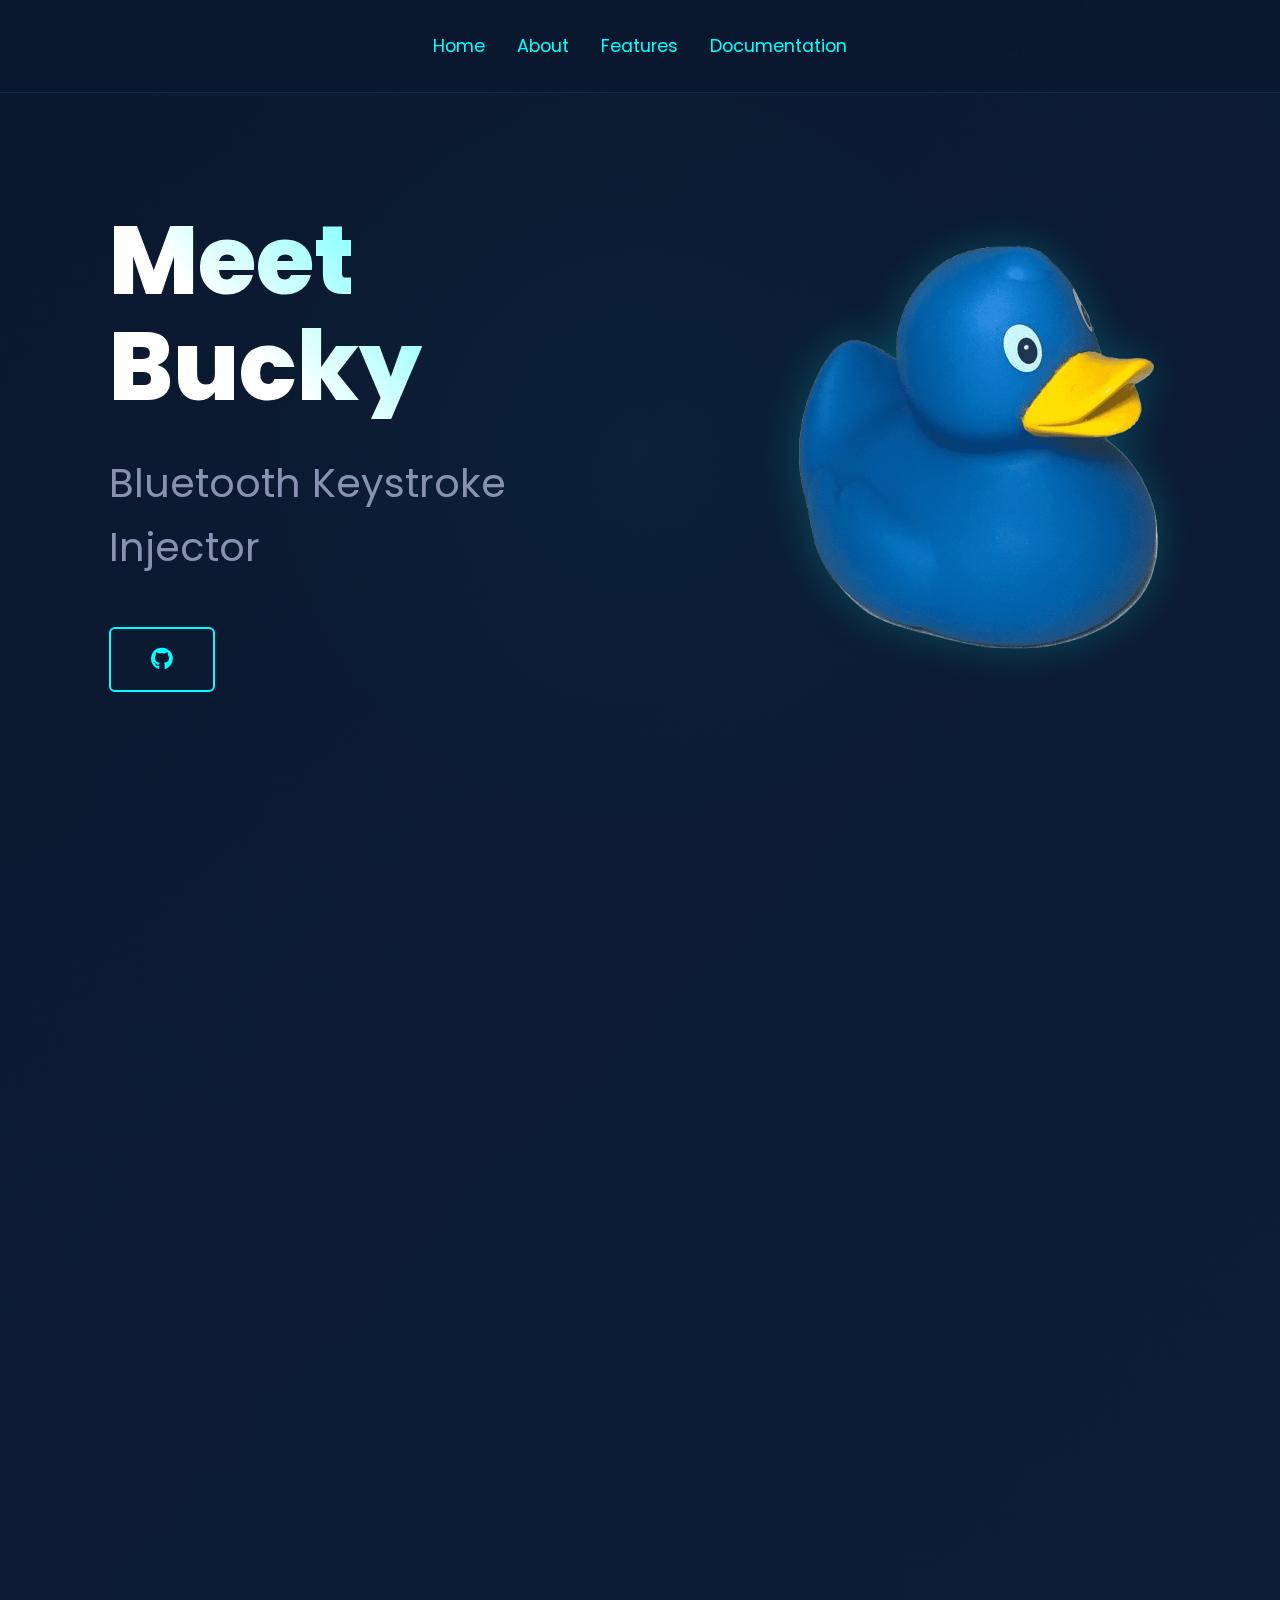
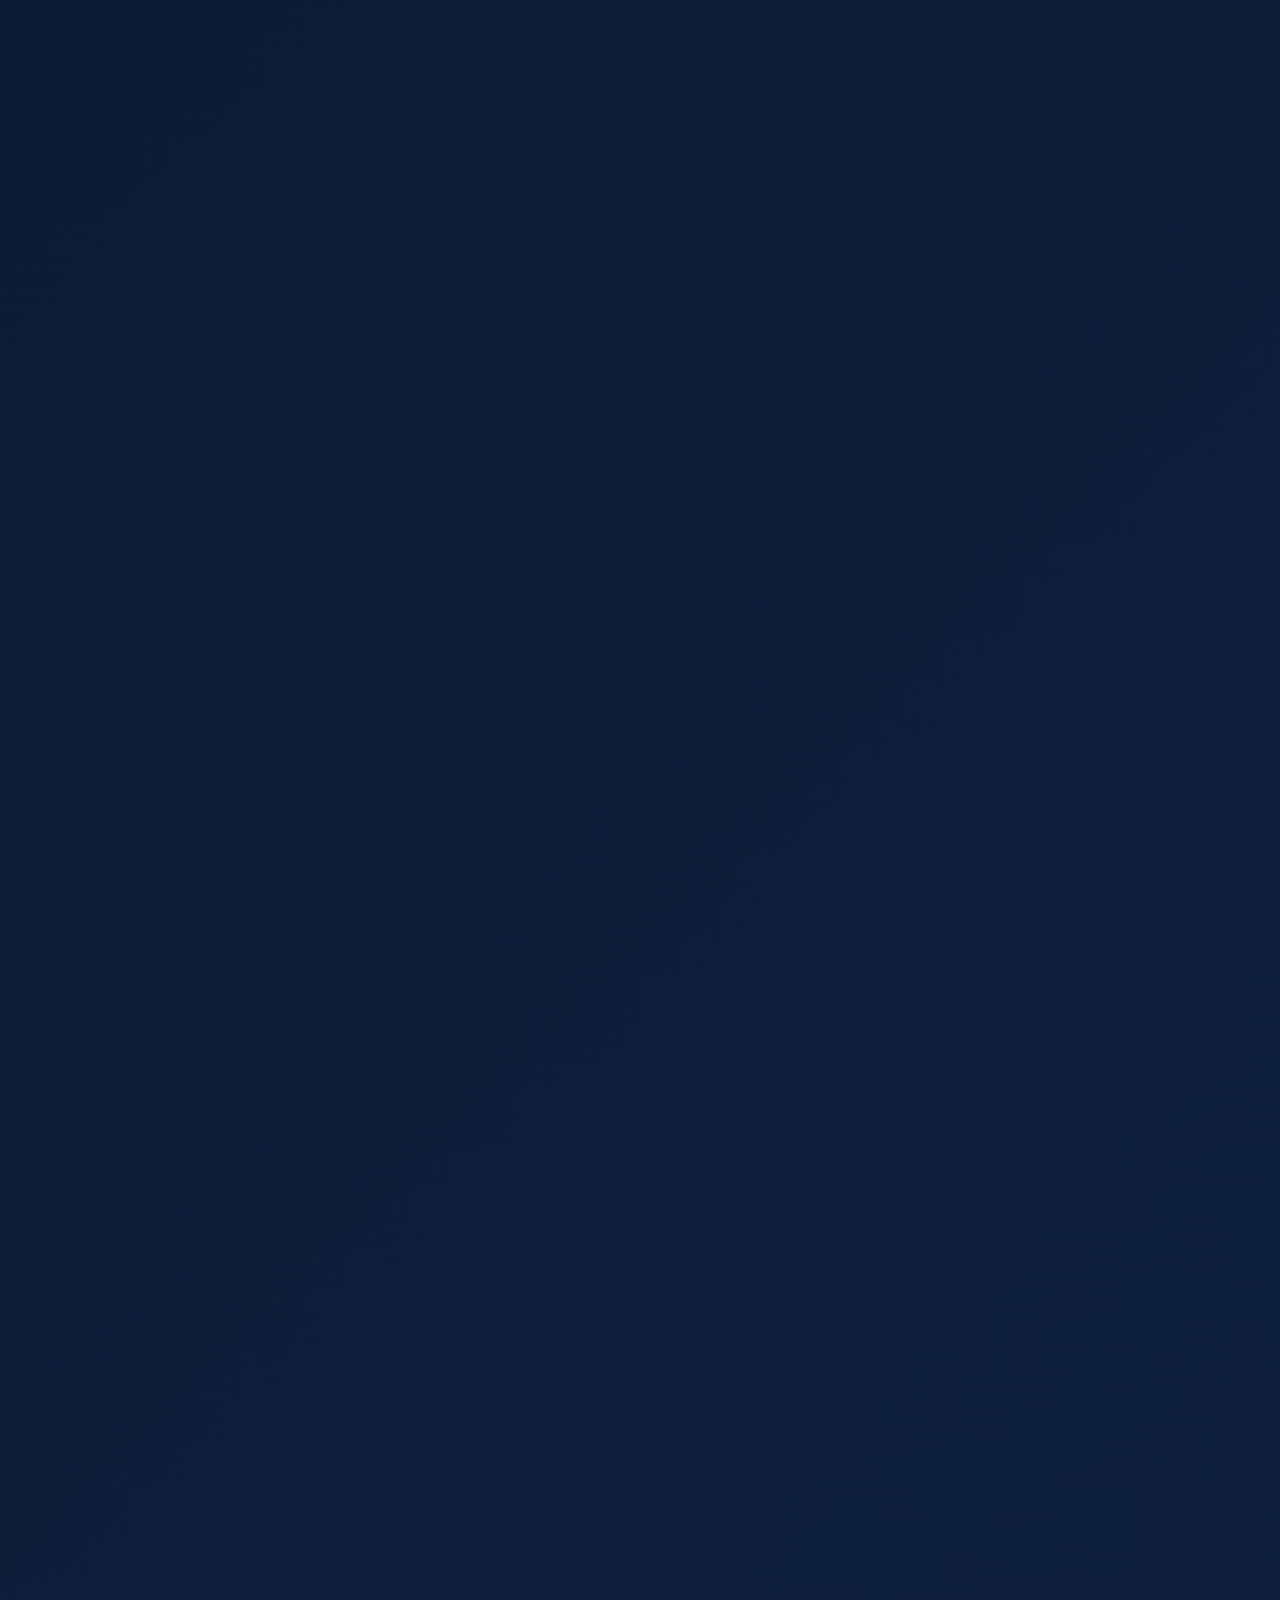
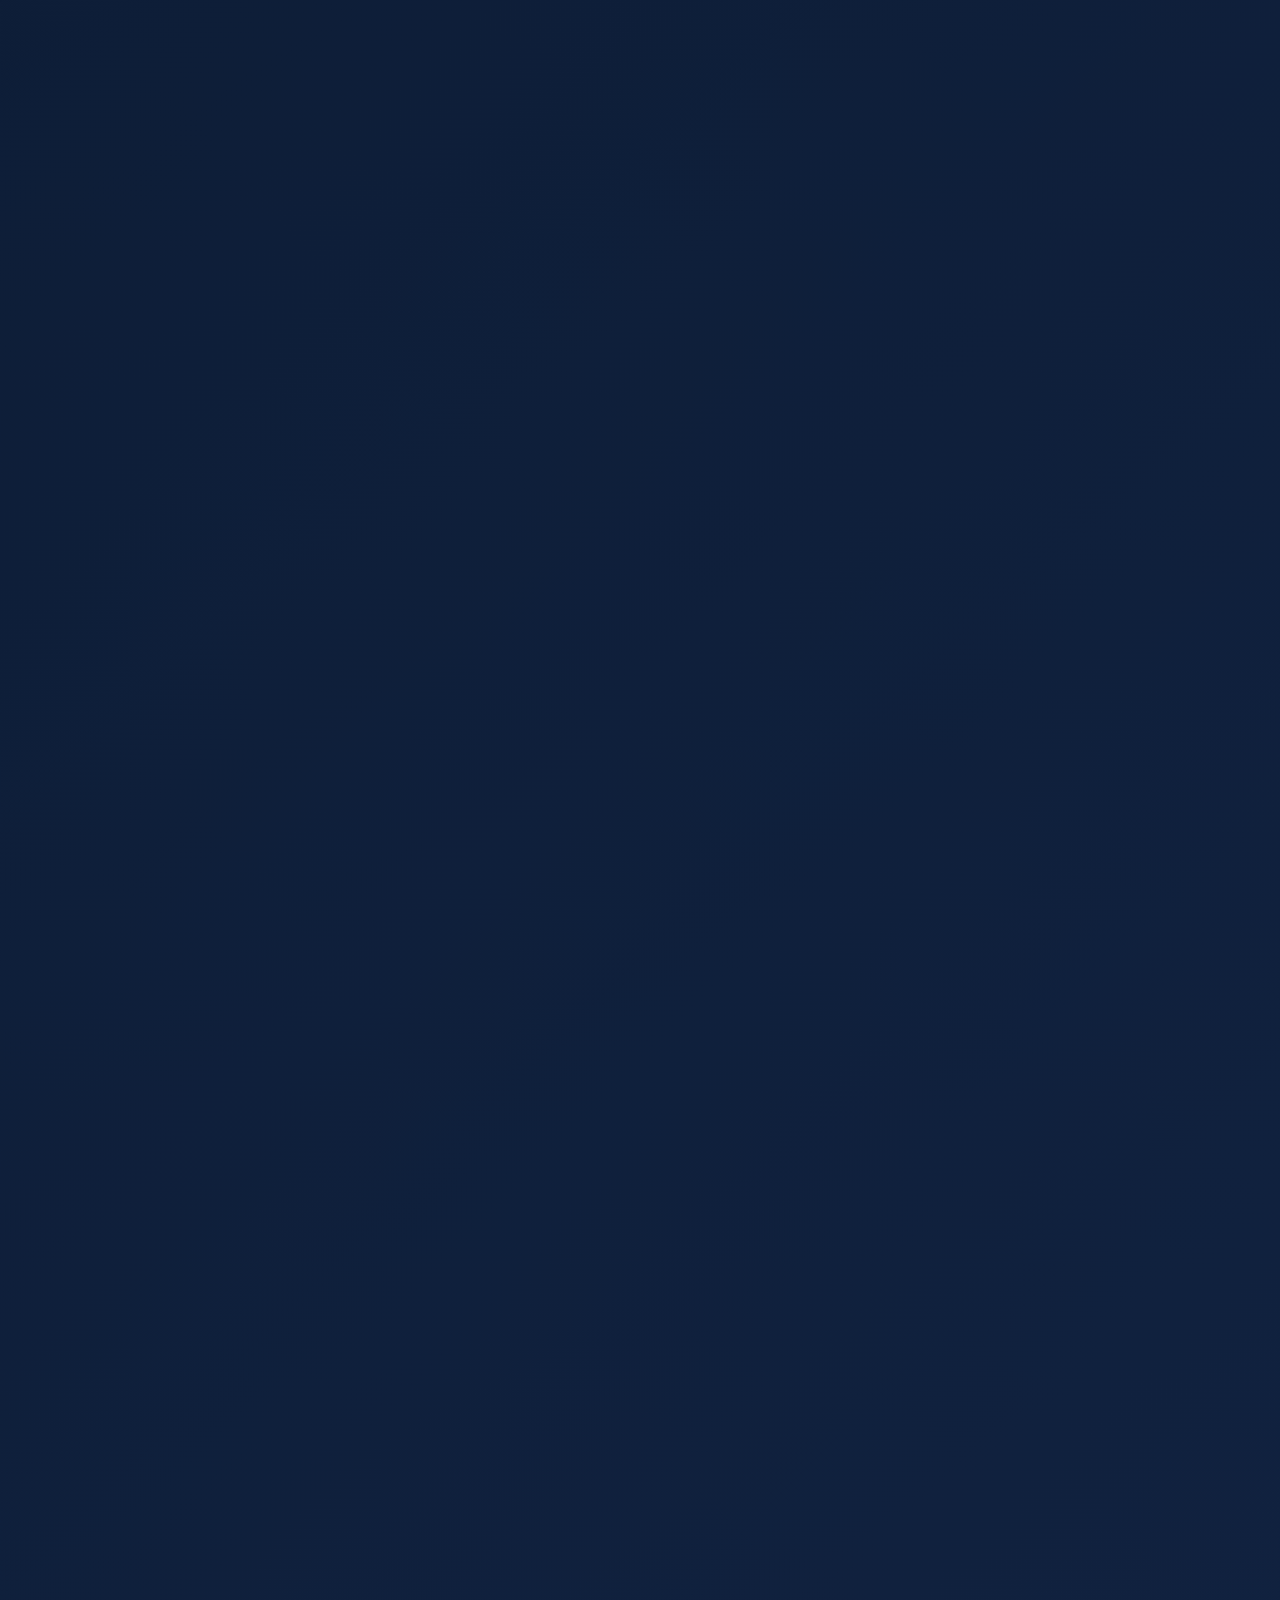
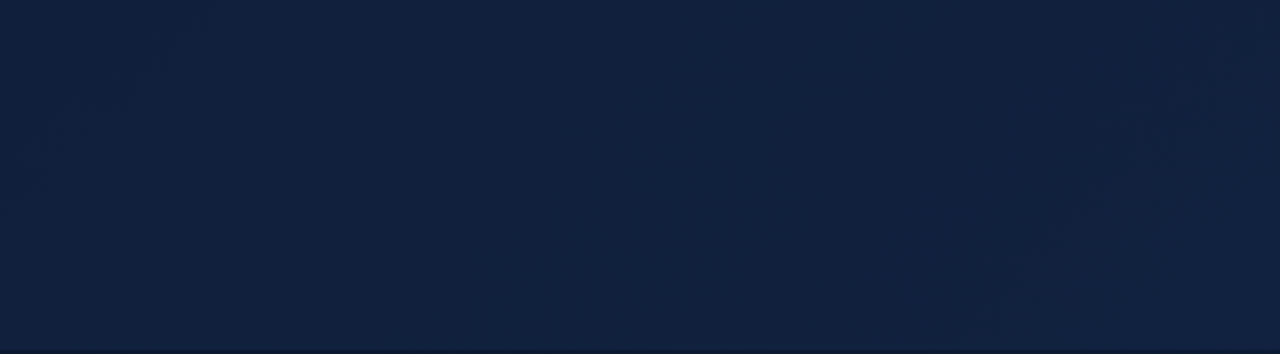
<file: Bucky/index.html>
<!DOCTYPE html>
<html lang="en">
<head>
    <meta charset="UTF-8">
    <meta name="viewport" content="width=device-width, initial-scale=1.0">
    <title>Bucky | Bluetooth Keystroke Injector</title>
    <link rel="preconnect" href="https://fonts.googleapis.com">
    <link rel="preconnect" href="https://fonts.gstatic.com" crossorigin>
    <link href="https://fonts.googleapis.com/css2?family=Poppins:wght@300;400;500;600;700;800&display=swap" rel="stylesheet">
    <link rel="stylesheet" href="https://cdnjs.cloudflare.com/ajax/libs/font-awesome/6.5.1/css/all.min.css">
    <link href="https://unpkg.com/aos@2.3.1/dist/aos.css" rel="stylesheet">
    <style>
        /* Reset and base styles */
        * {
            margin: 0;
            padding: 0;
            box-sizing: border-box;
            font-family: 'Poppins', sans-serif;
        }

        body {
            background: linear-gradient(135deg, #0a192f 0%, #112240 100%);
            color: #e6f1ff;
            line-height: 1.6;
        }

        /* Navbar styles */
        .navbar {
            padding: 2rem;
            position: fixed;
            width: 100%;
            top: 0;
            z-index: 100;
            background: rgba(10, 25, 47, 0.85);
            backdrop-filter: blur(10px);
            -webkit-backdrop-filter: blur(10px);
            border-bottom: 1px solid rgba(0, 255, 255, 0.1);
        }

        .nav-links {
            display: flex;
            justify-content: center;
            gap: 2rem;
            list-style: none;
            max-width: 1800px;
            width: 98%;
            margin: 0 auto;
        }

        .nav-links a {
            color: #00ffff;
            text-decoration: none;
            font-size: 1.1rem;
            position: relative;
            transition: color 0.3s ease;
        }

        .nav-links a::after {
            content: '';
            position: absolute;
            width: 0;
            height: 2px;
            bottom: -5px;
            left: 0;
            background-color: #00ffff;
            transition: width 0.3s ease;
        }

        .nav-links a:hover::after {
            width: 100%;
        }

        /* Hero section */
        .hero {
            min-height: 100vh;
            position: relative;
            overflow: hidden;
            display: flex;
            align-items: center;
        }

        /* Add a subtle animated pattern overlay */
        .hero::before {
            content: '';
            position: absolute;
            top: 0;
            left: 0;
            right: 0;
            bottom: 0;
            background: radial-gradient(circle at 50% 50%, rgba(0, 255, 255, 0.03) 0%, transparent 50%);
            animation: pulse 8s ease-in-out infinite;
        }

        .hero-content {
            display: flex;
            align-items: center;
            justify-content: space-between;
            max-width: 1800px;
            width: 98%;
            margin: 0 auto;
            position: relative;
            gap: 6rem;
            padding: 0 2rem;
        }

        .hero-text {
            flex: 1;
            padding-left: 4rem;
        }

        .hero-content h1 {
            font-size: 8rem;
            font-weight: 800;
            background: linear-gradient(45deg, #ffffff 30%, #00ffff 100%);
            -webkit-background-clip: text;
            -webkit-text-fill-color: transparent;
            margin-bottom: 2rem;
            line-height: 1.1;
        }

        .hero-content h2 {
            font-size: 3rem;
            color: #8892b0;
            font-weight: 400;
            margin-bottom: 3rem;
        }

        .hero-image {
            flex: 0 0 45%;
            display: flex;
            justify-content: center;
            align-items: center;
            position: relative;
            animation: float 6s ease-in-out infinite;
        }

        .logo {
            max-width: 100%;
            height: auto;
            filter: drop-shadow(0 0 20px rgba(0, 255, 255, 0.2));
        }

        .github-link {
            display: inline-flex;
            align-items: center;
            gap: 0.8rem;
            padding: 1.2rem 2.5rem;
            font-size: 1.4rem;
            color: #00ffff;
            border: 2px solid #00ffff;
            border-radius: 6px;
            text-decoration: none;
            transition: all 0.3s ease;
            position: relative;
            overflow: hidden;
        }

        .github-link:hover {
            background: rgba(0, 255, 255, 0.1);
            transform: translateY(-2px);
        }

        .github-link::before {
            content: '';
            position: absolute;
            top: 50%;
            left: 50%;
            width: 0;
            height: 0;
            background: rgba(0, 255, 255, 0.1);
            border-radius: 50%;
            transform: translate(-50%, -50%);
            transition: width 0.6s ease, height 0.6s ease;
        }

        .github-link:hover::before {
            width: 300px;
            height: 300px;
        }

        /* Card styles */
        .card {
            background: rgba(17, 34, 64, 0.8);
            border-radius: 10px;
            padding: 4rem;
            margin: 6rem auto;
            max-width: 1800px;
            width: 98%;
            box-shadow: 0 4px 20px rgba(0, 0, 0, 0.2);
            transition: transform 0.3s ease;
        }

        .card:hover {
            transform: translateY(-5px);
        }

        .section-title {
            color: #64ffda;
            font-size: 3rem;
            margin-bottom: 2rem;
            position: relative;
            text-align: center;
        }

        .section-title::after {
            content: '';
            position: absolute;
            bottom: -10px;
            left: 50%;
            transform: translateX(-50%);
            width: 100px;
            height: 3px;
            background: #64ffda;
        }

        /* Tech grid */
        .tech-grid {
            display: grid;
            grid-template-columns: repeat(4, 1fr);
            gap: 2rem;
            margin-top: 2rem;
            max-width: 800px;
            margin-left: auto;
            margin-right: auto;
        }

        .tech-item {
            position: relative;
            text-align: center;
            padding: 1.5rem;
            background: rgba(255, 255, 255, 0.05);
            border-radius: 8px;
            transition: all 0.3s ease;
        }

        .tech-item i {
            font-size: 2.5rem;
            color: #64ffda;
            transition: transform 0.3s ease;
        }

        .tech-tooltip {
            position: absolute;
            top: 100%;
            left: 50%;
            transform: translateX(-50%);
            background: rgba(10, 25, 47, 0.95);
            padding: 1rem;
            border-radius: 8px;
            width: 200px;
            opacity: 0;
            visibility: hidden;
            transition: all 0.3s ease;
            z-index: 10;
            backdrop-filter: blur(5px);
            border: 1px solid rgba(100, 255, 218, 0.2);
            box-shadow: 0 4px 20px rgba(0, 0, 0, 0.2);
        }

        .tech-tooltip h3 {
            color: #64ffda;
            margin-bottom: 0.5rem;
            font-size: 1.1rem;
        }

        .tech-tooltip p {
            color: #8892b0;
            font-size: 0.9rem;
            line-height: 1.4;
            margin: 0;
        }

        .tech-item:hover {
            background: rgba(100, 255, 218, 0.1);
        }

        .tech-item:hover i {
            transform: translateY(-5px);
        }

        .tech-item:hover .tech-tooltip {
            opacity: 1;
            visibility: visible;
            top: 110%;
        }

        /* Features section */
        .features {
            display: grid;
            grid-template-columns: repeat(auto-fit, minmax(300px, 1fr));
            gap: 2rem;
            margin-top: 3rem;
        }

        .feature {
            background: rgba(17, 34, 64, 0.5);
            border-radius: 8px;
            padding: 2rem;
            transition: all 0.3s ease;
        }

        .feature:hover {
            transform: translateY(-5px);
            background: rgba(17, 34, 64, 0.8);
        }

        .feature-icon {
            font-size: 2.5rem;
            color: #64ffda;
            margin-bottom: 1.5rem;
        }

        .feature h3 {
            color: #e6f1ff;
            font-size: 1.5rem;
            margin-bottom: 1rem;
        }

        .feature p {
            color: #8892b0;
            font-size: 1rem;
            line-height: 1.6;
        }

        /* Code blocks */
        .code-block {
            background: rgba(10, 25, 47, 0.8);
            border-radius: 8px;
            padding: 1.5rem;
            margin: 1.5rem 0;
            overflow-x: auto;
            border-left: 3px solid #64ffda;
        }

        .code-block code {
            color: #e6f1ff;
            font-family: 'Courier New', monospace;
            font-size: 1rem;
            line-height: 1.6;
        }

        /* Text styles */
        .card p {
            color: #8892b0;
            font-size: 1.2rem;
            line-height: 1.8;
            margin-bottom: 1rem;
        }

        .card h3 {
            color: #64ffda;
            font-size: 1.5rem;
            margin: 2.5rem 0 1rem;
        }

        .card h3:first-of-type {
            margin-top: 1rem;
        }

        /* Mobile styling */
        .mobile-text {
            display: none;
            color: #8892b0;
            font-size: 1.1rem;
            line-height: 1.6;
        }

        .desktop-text {
            display: block;
        }

        /* Animations */
        @keyframes float {
            0%, 100% { transform: translateY(0); }
            50% { transform: translateY(-20px); }
        }

        @keyframes pulse {
            0%, 100% { opacity: 0.5; }
            50% { opacity: 0.8; }
        }

        /* Command list styles */
        .command-list {
            display: grid;
            grid-template-columns: repeat(auto-fit, minmax(200px, 1fr));
            gap: 1rem;
            margin: 2rem 0;
        }

        .command-item {
            background: rgba(10, 25, 47, 0.5);
            border-radius: 6px;
            padding: 1rem;
            border-left: 2px solid #64ffda;
        }

        .command-item strong {
            color: #64ffda;
            display: block;
            margin-bottom: 0.5rem;
        }

        .command-item span {
            color: #8892b0;
            font-size: 0.9rem;
        }

        /* Responsive design */
        @media (max-width: 1400px) {
            .hero-content h1 {
                font-size: 6rem;
            }
            
            .hero-content h2 {
                font-size: 2.5rem;
            }
        }

        @media (max-width: 968px) {
            .hero-content {
                flex-direction: column;
                text-align: center;
                padding: 60px 2rem;
            }
            
            .hero-text {
                text-align: center;
                padding-left: 0;
            }
            
            .hero-content h1 {
                font-size: 4rem;
            }
            
            .hero-content h1 span {
                display: none;
            }
            
            .hero-content h2 {
                font-size: 1.8rem;
            }
            
            .hero-image {
                margin-top: 3rem;
                flex: 0 0 60%;
            }
            
            .logo {
                max-width: 60%;
            }
        }

        @media (max-width: 768px) {
            .navbar {
                padding: 1rem;
            }
            
            .nav-links {
                gap: 1rem;
            }
            
            .card {
                padding: 2.5rem;
                width: 95%;
                margin: 4rem auto;
            }
            
            .section-title {
                font-size: 2rem;
                margin-bottom: 1.5rem;
            }
            
            .tech-grid {
                grid-template-columns: repeat(2, 1fr);
                gap: 1rem;
            }
            
            .mobile-text {
                display: block;
            }
            
            .desktop-text {
                display: none;
            }
            
            .feature-icon {
                font-size: 2rem;
            }
            
            .command-list {
                grid-template-columns: 1fr;
            }
        }

        @media (max-width: 480px) {
            .nav-links {
                font-size: 0.9rem;
                gap: 0.75rem;
            }
            
            .hero-content h1 {
                font-size: 3rem;
            }
            
            .section-title {
                font-size: 1.75rem;
            }
        }
    </style>
</head>
<body>
    <nav class="navbar">
        <ul class="nav-links">
            <li><a href="#home">Home</a></li>
            <li><a href="#about">About</a></li>
            <li><a href="#features">Features</a></li>
            <li><a href="#documentation">Documentation</a></li>
        </ul>
    </nav>

    <section id="home" class="hero">
        <div class="hero-content">
            <div class="hero-text" data-aos="fade-right" data-aos-delay="200">
                <h1><span>Meet </span>Bucky</h1>
                <h2>Bluetooth Keystroke Injector</h2>
                <a href="https://github.com/rylena/Bucky" target="_blank" class="github-link">
                    <i class="fab fa-github"></i>
                </a>
            </div>
            <div class="hero-image" data-aos="fade-left" data-aos-delay="400">
                <img src="Bucky.png" alt="Bucky Logo" class="logo">
            </div>
        </div>
    </section>

    <section id="about">
        <div class="card about-card" data-aos="fade-right">
            <h2 class="section-title">About Bucky</h2>
            <p class="desktop-text">
                Bucky is a versatile Bluetooth-enabled keystroke injector built with an ESP32 microcontroller. It allows remote execution of keyboard inputs on Windows, Linux, and macOS systems by emulating a Bluetooth keyboard.
            </p>
            <br>
            <p class="desktop-text">
                The device supports various commands including text input, key combinations, delays, and is compatible with Ducky Script for automation. It's an ideal tool for security testing, penetration testing, and automation tasks, enabling users to execute scripts wirelessly via the serial monitor.
            </p>
            <p class="mobile-text">
                Bucky is a Bluetooth keystroke injector that emulates a keyboard for remote execution of commands on multiple operating systems. Perfect for security testing and automation tasks.
            </p>
        </div>

        <div class="card" data-aos="fade-left">
            <h2 class="section-title">Technologies</h2>
            <div class="tech-grid">
                <div class="tech-item" data-aos="fade-up" data-aos-delay="100">
                    <i class="fas fa-microchip"></i>
                    <div class="tech-tooltip">
                        <h3>ESP32</h3>
                        <p>Main microcontroller with built-in Bluetooth capabilities</p>
                    </div>
                </div>
                <div class="tech-item" data-aos="fade-up" data-aos-delay="200">
                    <i class="fab fa-bluetooth-b"></i>
                    <div class="tech-tooltip">
                        <h3>Bluetooth</h3>
                        <p>Wireless connectivity for remote control</p>
                    </div>
                </div>
                <div class="tech-item" data-aos="fade-up" data-aos-delay="300">
                    <i class="fas fa-keyboard"></i>
                    <div class="tech-tooltip">
                        <h3>HID Emulation</h3>
                        <p>Human Interface Device emulation for keystroke injection</p>
                    </div>
                </div>
                <div class="tech-item" data-aos="fade-up" data-aos-delay="400">
                    <i class="fas fa-code"></i>
                    <div class="tech-tooltip">
                        <h3>Ducky Script</h3>
                        <p>Scripting language for keystrokes automation</p>
                    </div>
                </div>
            </div>
        </div>
    </section>

    <section id="features">
        <div class="card" data-aos="fade-up">
            <h2 class="section-title">Features</h2>
            <div class="features">
                <div class="feature" data-aos="fade-up" data-aos-delay="100">
                    <div class="feature-icon">
                        <i class="fab fa-bluetooth"></i>
                    </div>
                    <h3>Bluetooth Connectivity</h3>
                    <p>Connect wirelessly to target systems without physical access, providing flexibility for remote operations.</p>
                </div>
                <div class="feature" data-aos="fade-up" data-aos-delay="200">
                    <div class="feature-icon">
                        <i class="fas fa-desktop"></i>
                    </div>
                    <h3>Multi-Platform Support</h3>
                    <p>Compatible with Windows, macOS, and Linux operating systems, making it versatile for different environments.</p>
                </div>
                <div class="feature" data-aos="fade-up" data-aos-delay="300">
                    <div class="feature-icon">
                        <i class="fas fa-keyboard"></i>
                    </div>
                    <h3>Keystroke Injection</h3>
                    <p>Simulate keyboard inputs remotely, allowing for text entry, key combinations, and special key presses.</p>
                </div>
                <div class="feature" data-aos="fade-up" data-aos-delay="400">
                    <div class="feature-icon">
                        <i class="fas fa-terminal"></i>
                    </div>
                    <h3>Ducky Script Support</h3>
                    <p>Use familiar Ducky Script syntax for creating and executing automated keystrokes sequences.</p>
                </div>
                <div class="feature" data-aos="fade-up" data-aos-delay="500">
                    <div class="feature-icon">
                        <i class="fas fa-shield-alt"></i>
                    </div>
                    <h3>Security Testing</h3>
                    <p>Perfect for ethical hacking, penetration testing, and security assessments with wireless capabilities.</p>
                </div>
                <div class="feature" data-aos="fade-up" data-aos-delay="600">
                    <div class="feature-icon">
                        <i class="fas fa-bolt"></i>
                    </div>
                    <h3>Fast Execution</h3>
                    <p>Execute commands quickly and efficiently, with customizable delay options for timing precision.</p>
                </div>
            </div>
        </div>
    </section>

    <section id="documentation">
        <div class="card" data-aos="fade-up">
            <h2 class="section-title">Documentation</h2>
            
            <h3>Getting Started</h3>
            <p class="desktop-text">
                To get started with Bucky, you'll need an ESP32 development board and the Arduino IDE. Follow these steps to set up your device:
            </p>
            <div class="code-block">
                <code>
# Download the sketch from the <a href="https://github.com/rylena/Bucky/releases/tag/bucky">releases</a><br>
# Open the sketch in Arduino IDE<br>
# Install required libraries (ESP32 BLE Keyboard)<br>
# Upload the sketch to your ESP32
                </code>
            </div>

            <h3>Basic Usage</h3>
            <p class="desktop-text">
                After uploading the sketch to your ESP32, you can connect to it via Bluetooth from your target device. Once connected, you can send commands through the serial monitor to execute keystrokes remotely.
            </p>
            <div class="code-block">
                <code>
// Open Serial Monitor at 115200 baud<br>
// Enter commands like:<br>
STRING Hello, World!<br>
DELAY 1000<br>
WINDOWS r<br>
STRING notepad<br>
ENTER
                </code>
            </div>

            <h3>Supported Commands</h3>
            <p class="desktop-text">
                Bucky supports a wide range of commands for keystroke injection. Here are some of the main commands you can use:
            </p>
            <div class="command-list">
                <div class="command-item">
                    <strong>STRING [text]</strong>
                    <span>Types the specified text</span>
                </div>
                <div class="command-item">
                    <strong>DELAY [ms]</strong>
                    <span>Waits for specified milliseconds</span>
                </div>
                <div class="command-item">
                    <strong>WINDOWS [key]</strong>
                    <span>Presses Windows+key combination</span>
                </div>
                <div class="command-item">
                    <strong>CTRL [key]</strong>
                    <span>Presses Ctrl+key combination</span>
                </div>
                <div class="command-item">
                    <strong>ALT [key]</strong>
                    <span>Presses Alt+key combination</span>
                </div>
                <div class="command-item">
                    <strong>SHIFT [key]</strong>
                    <span>Presses Shift+key combination</span>
                </div>
                <div class="command-item">
                    <strong>ENTER</strong>
                    <span>Presses Enter key</span>
                </div>
                <div class="command-item">
                    <strong>SPACE</strong>
                    <span>Presses Space key</span>
                </div>
                <div class="command-item">
                    <strong>TAB</strong>
                    <span>Presses Tab key</span>
                </div>
                <div class="command-item">
                    <strong>ESCAPE</strong>
                    <span>Presses Escape key</span>
                </div>
                <div class="command-item">
                    <strong>F1-F12</strong>
                    <span>Presses function keys</span>
                </div>
                <div class="command-item">
                    <strong>ARROW KEYS</strong>
                    <span>UP, DOWN, LEFT, RIGHT</span>
                </div>
            </div>

            <h3>Example Scripts</h3>
            <p class="desktop-text">
                Here's an example script that opens Notepad on Windows and types a message:
            </p>
            <div class="code-block">
                <code>
WINDOWS r<br>
DELAY 500<br>
STRING notepad<br>
ENTER<br>
DELAY 1000<br>
STRING This message was typed by Bucky!<br>
ENTER<br>
STRING A Bluetooth keystroke injector for security testing.
                </code>
            </div>
            
          
        </div>
    </section>

    <script src="https://unpkg.com/aos@2.3.1/dist/aos.js"></script>
    <script>
      AOS.init({
        duration: 1000,
        once: true,
        offset: 100
      });
    </script>
</body>
</html>
</file>
